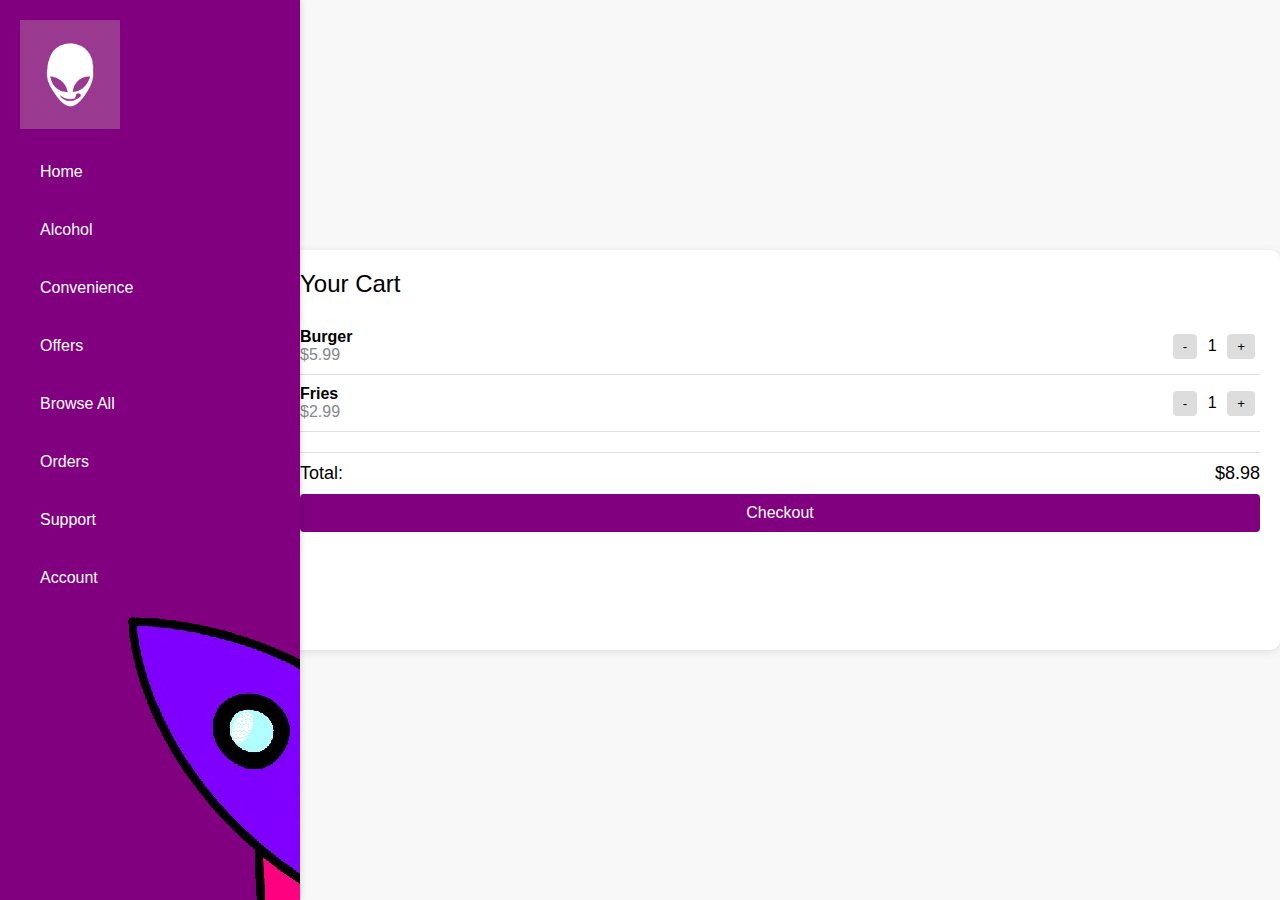
<file: cart.html>
<!DOCTYPE html>
<html lang="en">

<head>
    <meta charset="UTF-8">
    <meta name="viewport" content="width=device-width, initial-scale=1.0">
    <title>Your Cart - Space Plates</title>
    <link rel="stylesheet" href="styles_cart.css">
    <script src="script_cart.js"></script>
</head>

<body>
    <div class="container">
        <nav class="navbar">
            <ul>
                <li><img src="logo.png" alt = "logo" width="100"></li>
                <li><a href="index.html">Home</a></li>
                <li><a href="contact.html">Alcohol</a></li>
                <li><a href="contact.html">Convenience</a></li>
                <li><a href="contact.html">Offers</a></li>
                <li><a href="contact.html">Browse All</a></li>
                <li><a href="contact.html">Orders</a></li>
                <li><a href="contact.html">Support</a></li>
                <li><a href="contact.html">Account</a></li>
            </ul>
            <div class="rocket" >
                <img src = rocket2.0.png alt="rocket">
            </div>
        </nav>


        <div class="cart-container">
            <h1>Your Cart</h1>
            <div class="cart-items">
                <div class="cart-item">
                    <div class="item-details">
                        <span class="item-name">Burger</span>
                        <span class="item-price">$5.99</span>
                    </div>
                    <div class="item-quantity">
                        <button class="quantity-btn" onclick="decreaseQuantity(this)">-</button>
                        <span class="quantity">1</span>
                        <button class="quantity-btn" onclick="increaseQuantity(this)">+</button>
                    </div>
                </div>
                <div class="cart-item">
                    <div class="item-details">
                        <span class="item-name">Fries</span>
                        <span class="item-price">$2.99</span>
                    </div>
                    <div class="item-quantity">
                        <button class="quantity-btn" onclick="decreaseQuantity(this)">-</button>
                        <span class="quantity">1</span>
                        <button class="quantity-btn" onclick="increaseQuantity(this)">+</button>
                    </div>
                </div>
                <!-- Add more cart items as needed -->
            </div>
            <div class="cart-summary">
                <span>Total: </span>
                <span class="total-price">$8.98</span>
            </div>
            <button class="checkout-btn" id="button">Checkout</button>
        </div>
    </div>
</body>

</html>
</file>
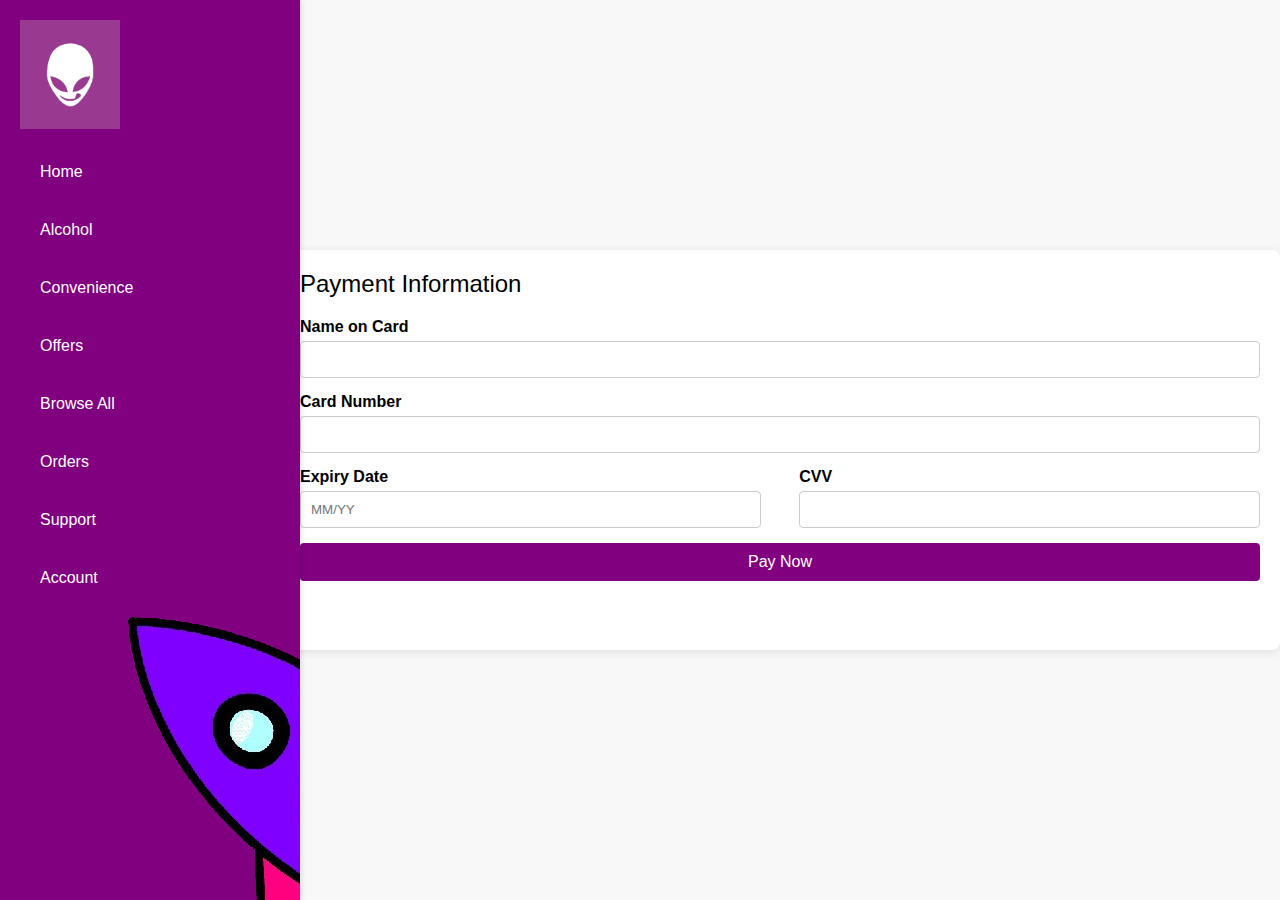
<file: payment.html>
<!DOCTYPE html>
<html lang="en">

<head>
    <meta charset="UTF-8">
    <meta name="viewport" content="width=device-width, initial-scale=1.0">
    <title>Your Cart - Space Plates</title>
    <link rel="stylesheet" href="styles_cart.css">
    <script src="script_cart.js"></script>
</head>
<!DOCTYPE html>
<html lang="en">
<head>
    <meta charset="UTF-8">
    <meta name="viewport" content="width=device-width, initial-scale=1.0">
    <title>Payment Page</title>
</head>
<body>
    <nav class="navbar">
        <ul>
            <li><img src="logo.png" alt = "logo" width="100"></li>
            <li><a href="index.html">Home</a></li>
            <li><a href="contact.html">Alcohol</a></li>
            <li><a href="contact.html">Convenience</a></li>
            <li><a href="contact.html">Offers</a></li>
            <li><a href="contact.html">Browse All</a></li>
            <li><a href="contact.html">Orders</a></li>
            <li><a href="contact.html">Support</a></li>
            <li><a href="contact.html">Account</a></li>
        </ul>
        <div class="rocket">
            <img src = rocket2.0.png alt="rocket">
        </div>
    </nav>

    <div class="payment-container">
        <h1>Payment Information</h1>
        <form id="payment-form">
            <div class="form-group">
                <label for="card-name">Name on Card</label>
                <input type="text" id="card-name" required>
            </div>
            <div class="form-group">
                <label for="card-number">Card Number</label>
                <input type="text" id="card-number" required>
            </div>
            <div class="form-row">
                <div class="form-group">
                    <label for="expiry-date">Expiry Date</label>
                    <input type="text" id="expiry-date" placeholder="MM/YY" required>
                </div>
                <div class="form-group">
                    <label for="cvv">CVV</label>
                    <input type="text" id="cvv" required>
                </div>
            </div>
            <button type="submit" class="pay-btn">Pay Now</button>
        </form>
    </div>


</body>
</html>
</file>
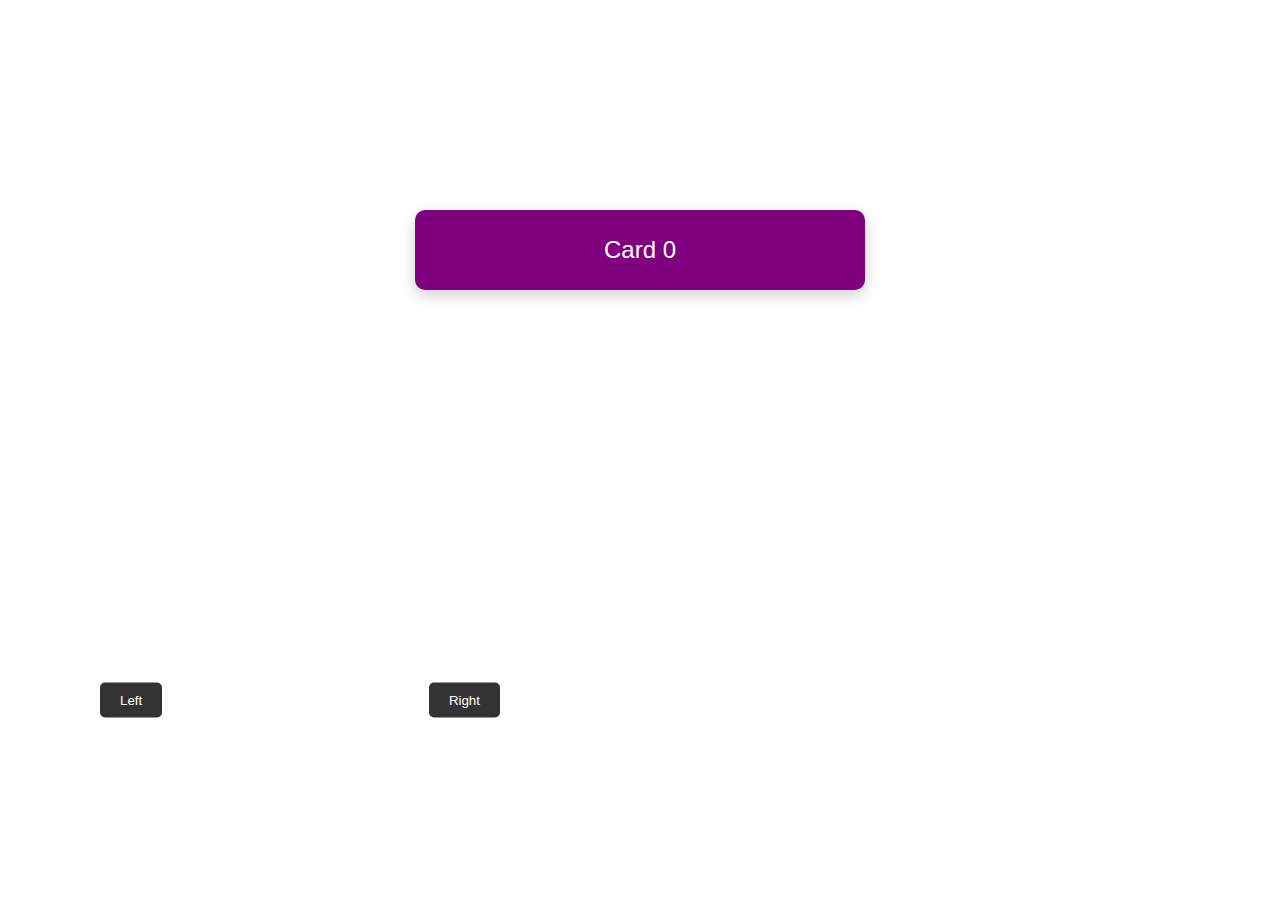
<file: test.html>
<!DOCTYPE html>
<html lang="en">
<head>
    <meta charset="UTF-8">
    <meta name="viewport" content="width=device-width, initial-scale=1.0">
    <title>Tinder Swiper</title>
    <style>
        /* General reset */
        /* General reset */
* {
    margin: 0;
    padding: 0;
    box-sizing: border-box;
    font-family: Arial, sans-serif;
}

/* Container for the swiper */
.card-container {
    position: relative;
    width: 100%;
    max-width: 300px; /* Set a maximum width for the container */
    height: 400px;
    margin: 50px auto;
    perspective: 1000px;
    display: flex;
    justify-content: center;
    align-items: center;
}

.swipe-container {
    position: relative;
    width: 300px; /* Adjust to fit your needs */
    height: 400px; /* Adjust to fit your needs */
}

.swipe-button {
    position: absolute;
    top: 50%;
    transform: translateY(-50%);
    background-color: #333;
    color: white;
    border: none;
    padding: 10px 20px;
    border-radius: 5px;
    cursor: pointer;
    z-index: 100;
}

.swipe-left {
    left: 100px; /* Adjust as needed */
}

.swipe-right {
    right: -200px; /* Adjust as needed */
}

/* Styling for the cards */
.card {
    position: absolute;
    width: 150%;
    height: 20%;
    border-radius: 10px;
    box-shadow: 0 5px 15px rgba(0, 0, 0, 0.2);
    display: flex;
    justify-content: center;
    align-items: center;
    font-size: 24px;
    color: white;
    cursor: pointer;
    user-select: none;
    transition: transform 0.3s ease, opacity 0.3s ease, background-color 0.3s ease;
}

/* Hide cards initially */
.card:nth-child(2), .card:nth-child(3), .card:nth-child(4), .card:nth-child(5) {
    opacity: 0;
    transform: scale(0.95);
    background-image: url(universe.jpg);
}
universe.jpg
/* Display each card in order */
.card.show {
    opacity: 1;
    transform: scale(1);
}

    </style>
    <link rel="stylesheet" href="styles.css">
</head>
<body>
    <div class="card-container">
        <div class="card" style="background-color: purple;">Card 0</div>
        <div class="card" style="background-color: purple;">Card 1</div>
        <div class="card" style="background-color: purple;">Card 3</div>
        <div class="card" style="background-color: purple;">Card 4</div>
        <div class="card" style="background-color: purple;">Card 5</div>
    </div>
    <div class="swipe-container">
        <button class="swipe-button swipe-left">Left</button>
        <button class="swipe-button swipe-right">Right</button>
    </div>
    <script src="script.js"></script>
</body>
</html>

<script>
    document.addEventListener('DOMContentLoaded', () => {
    const cards = document.querySelectorAll('.card');
    let currentCardIndex = 0;
    let startX = 0;
    let currentX = 0;
    let isTouching = false;

    function showCard(index) {
        if (index >= 0 && index < cards.length) {
            cards.forEach((card, i) => {
                card.classList.remove('show');
                if (i === index) {
                    card.classList.add('show');
                }
            });
        }
    }

    function startDrag(e) {
        isTouching = true;
        startX = e.type === 'mousedown' ? e.clientX : e.touches[0].clientX;
        console.log('Drag started at:', startX);
    }

    function dragCard(e) {
        if (!isTouching) return;

        currentX = e.type === 'mousemove' ? e.clientX : e.touches[0].clientX;
        const moveX = currentX - startX;

        console.log('Dragging, moveX:', moveX);

        // Calculate swipe direction and color change
        const swipeDirection = moveX > 0 ? 'right' : 'left';
        const swipeDistance = Math.min(Math.abs(moveX), 100); // Limit the distance to 100px for smoother transition

        if (swipeDirection === 'right') {
            cards[currentCardIndex].style.backgroundColor = `rgba(0, 255, 0, ${swipeDistance / 100})`; // Green
        } else {
            cards[currentCardIndex].style.backgroundColor = `rgba(255, 0, 0, ${Math.abs(swipeDistance / 100)})`; // Red
        }

        cards[currentCardIndex].style.transform = `translateX(${moveX}px) rotate(${moveX * 0.05}deg)`;
    }

    function endDrag(e) {
        if (!isTouching) return;
        isTouching = false;

        const moveX = currentX - startX;
        const swipeThreshold = 100; // Minimum distance for a valid swipe

        console.log('Drag ended, moveX:', moveX);

        if (Math.abs(moveX) > swipeThreshold) {
            if (moveX > 0) {
                // Swipe right
                console.log('Swiped right');
                cards[currentCardIndex].style.transform = 'translateX(100%) rotate(20deg)';
                cards[currentCardIndex].style.backgroundColor = 'rgba(0, 255, 0, 1)'; // Solid green
            } else {
                // Swipe left
                console.log('Swiped left');
                cards[currentCardIndex].style.transform = 'translateX(-100%) rotate(-20deg)';
                cards[currentCardIndex].style.backgroundColor = 'rgba(255, 0, 0, 1)'; // Solid red
            }

            setTimeout(() => {
                cards[currentCardIndex].style.display = 'none';
                currentCardIndex++;
                if (currentCardIndex < cards.length) {
                    showCard(currentCardIndex);
                }
            }, 300);
        } else {
            // If swipe is not significant, reset card position and color
            cards[currentCardIndex].style.transform = 'translateX(0) rotate(0)';
            cards[currentCardIndex].style.backgroundColor = 'rgba(128, 0, 128)'; // Reset color
        }
    }

    cards.forEach(card => {
        card.addEventListener('touchstart', startDrag);
        card.addEventListener('touchmove', dragCard);
        card.addEventListener('touchend', endDrag);

        card.addEventListener('mousedown', startDrag);
        card.addEventListener('mousemove', dragCard);
        card.addEventListener('mouseup', endDrag);
        card.addEventListener('mouseleave', endDrag); // In case mouse leaves the card during drag
    });

    showCard(currentCardIndex);
});

</script>
</file>
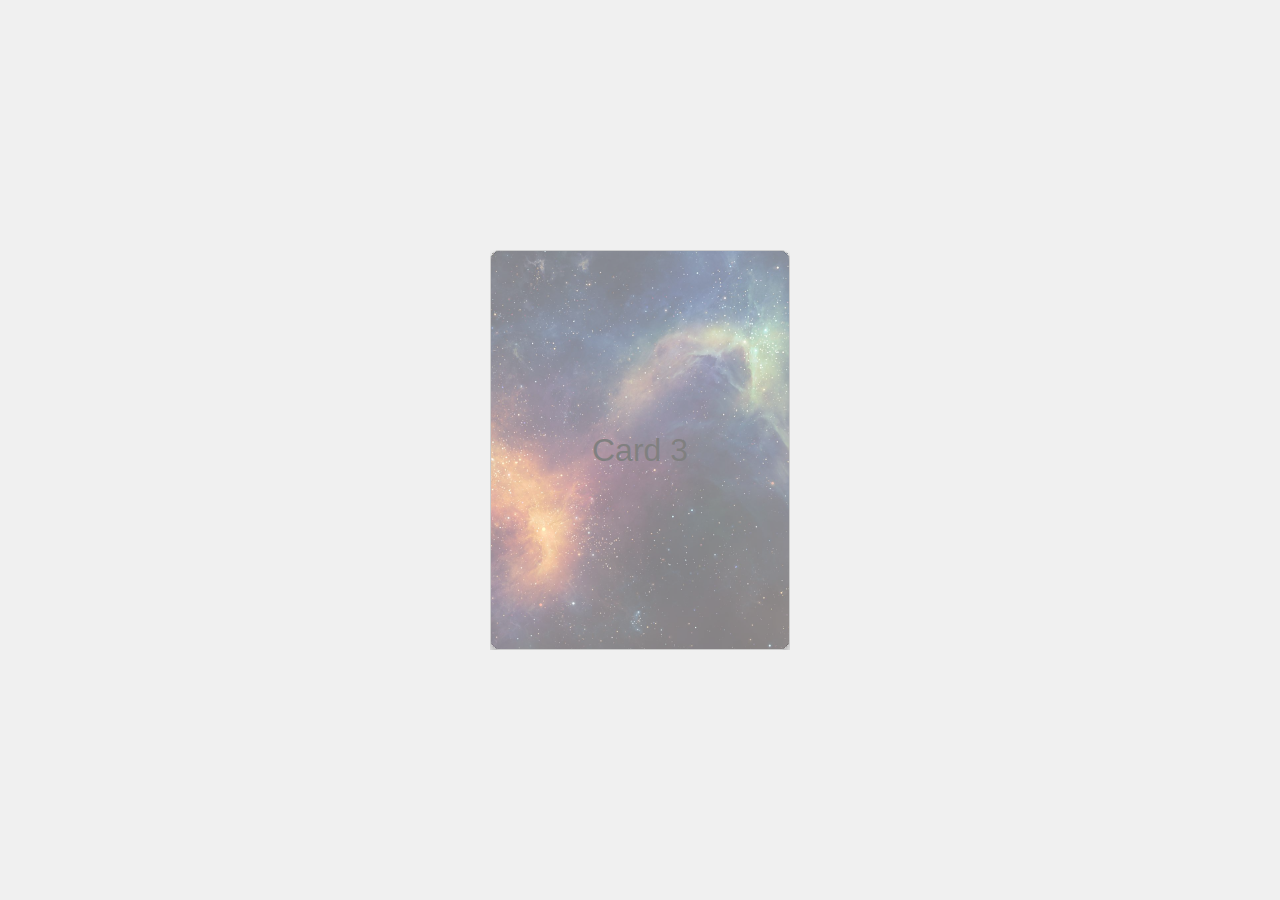
<file: test2.html>
<!DOCTYPE html>
<html lang="en">

<head>
    <meta charset="UTF-8">
    <meta name="viewport" content="width=device-width, initial-scale=1.0">
    <title>Swipeable Cards</title>
    <style>
        * {
    margin: 0;
    padding: 0;
    box-sizing: border-box;
}

body {
    font-family: Arial, sans-serif;
    display: flex;
    justify-content: center;
    align-items: center;
    height: 100vh;
    background-color: #f0f0f0;
}

.swipe-container {
    position: relative;
    width: 300px; /* Adjust as needed */
    height: 400px; /* Adjust as needed */
}

.card-container {
    position: relative;
    width: 100%;
    height: 100%;
    overflow: hidden;
}

.card {
    position: absolute;
    width: 100%;
    height: 100%;
    background-size: cover;
    background-position: center;
    border: 1px solid #ccc;
    border-radius: 10px;
    box-shadow: 0 4px 8px rgba(0, 0, 0, 0.1);
    display: flex;
    justify-content: center;
    align-items: center;
    font-size: 2rem;
    transition: transform 0.3s, background-color 0.3s;
    overflow: hidden; /* Ensure content doesn't spill out */
    background-image: url(universe.jpg);
}

.card::after {
    content: '';
    position: absolute;
    top: 0;
    left: 0;
    width: 100%;
    height: 100%;
    background: rgba(255, 255, 255, 0.5); /* Fallback color */
    transition: background-color 0.3s;
    pointer-events: none; /* Ensure it does not interfere with interactions */
}

    </style>
</head>

<body>
    <div class="swipe-container">
        <div class="card-container">
            <div class="card" style="background-image: url('universe.jpg');">Card 1</div>
            <div class="card" style="background-image: url('universe.jpg');">Card 2</div>
            <div class="card" style="background-image: url('universe.jpg');">Card 3</div>
        </div>
    </div>

    <script src="script.js"></script>
</body>

</html>

<script>
    document.addEventListener('DOMContentLoaded', () => {
    const cards = document.querySelectorAll('.card');
    let currentCardIndex = 0;
    let startX = 0;
    let currentX = 0;
    let isTouching = false;

    function showCard(index) {
        if (index >= 0 && index < cards.length) {
            cards.forEach((card, i) => {
                card.classList.remove('show');
                if (i === index) {
                    card.classList.add('show');
                }
            });
        }
    }

    function handleSwipe(direction) {
        const moveX = direction === 'right' ? 200 : -200; // Adjust swipe distance
        const fadeColor = direction === 'right' ? 'rgba(0, 255, 0, 0.5)' : 'rgba(255, 0, 0, 0.5)';
        cards[currentCardIndex].style.transform = `translateX(${moveX}px) rotate(${moveX * 0.05}deg)`;

        // Apply color fade effect
        cards[currentCardIndex].querySelector('::after').style.backgroundColor = fadeColor;

        setTimeout(() => {
            cards[currentCardIndex].style.display = 'none';
            currentCardIndex++;
            if (currentCardIndex < cards.length) {
                showCard(currentCardIndex);
            }
        }, 300);
    }

    function startDrag(e) {
        isTouching = true;
        startX = e.type === 'mousedown' ? e.clientX : e.touches[0].clientX;
    }

    function dragCard(e) {
        if (!isTouching) return;

        currentX = e.type === 'mousemove' ? e.clientX : e.touches[0].clientX;
        const moveX = currentX - startX;

        // Apply dragging effect
        cards[currentCardIndex].style.transform = `translateX(${moveX}px) rotate(${moveX * 0.05}deg)`;

        // Adjust fade color based on direction
        const swipeDirection = moveX > 0 ? 'right' : 'left';
        const swipeDistance = Math.min(Math.abs(moveX), 100); // Limit the distance for smoother transition
        const fadeColor = swipeDirection === 'right' ? `rgba(0, 255, 0, ${swipeDistance / 100})` : `rgba(255, 0, 0, ${Math.abs(swipeDistance / 100)})`;
        cards[currentCardIndex].querySelector('::after').style.backgroundColor = fadeColor;
    }

    function endDrag(e) {
        if (!isTouching) return;
        isTouching = false;

        const moveX = currentX - startX;
        const swipeThreshold = 100; // Minimum distance for a valid swipe

        if (Math.abs(moveX) > swipeThreshold) {
            const swipeDirection = moveX > 0 ? 'right' : 'left';
            console.log(`Swiped ${swipeDirection}`);
            handleSwipe(swipeDirection);
        } else {
            // Reset card position if swipe is not significant
            cards[currentCardIndex].style.transform = 'translateX(0) rotate(0)';
            cards[currentCardIndex].querySelector('::after').style.backgroundColor = ''; // Reset color
        }
    }

    cards.forEach(card => {
        card.addEventListener('touchstart', startDrag);
        card.addEventListener('touchmove', dragCard);
        card.addEventListener('touchend', endDrag);

        card.addEventListener('mousedown', startDrag);
        card.addEventListener('mousemove', dragCard);
        card.addEventListener('mouseup', endDrag);
        card.addEventListener('mouseleave', endDrag); // In case mouse leaves the card during drag
    });

    showCard(currentCardIndex);
});


</script>
</file>
<file: styles_cart.css>
* {
    margin: 0;
    padding: 0;
    box-sizing: border-box;
    font-family: "Ubuntu", sans-serif;
    font-weight: 400;
    font-style: normal;
}

.ubuntu-light {
    font-family: "Ubuntu", sans-serif;
    font-weight: 300;
    font-style: normal;
  }
  
  .ubuntu-regular {
    font-family: "Ubuntu", sans-serif;
    font-weight: 400;
    font-style: normal;
  }
  
  .ubuntu-medium {
    font-family: "Ubuntu", sans-serif;
    font-weight: 500;
    font-style: normal;
  }
  
  .ubuntu-bold {
    font-family: "Ubuntu", sans-serif;
    font-weight: 700;
    font-style: normal;
  }
  
  .ubuntu-light-italic {
    font-family: "Ubuntu", sans-serif;
    font-weight: 300;
    font-style: italic;
  }
  
  .ubuntu-regular-italic {
    font-family: "Ubuntu", sans-serif;
    font-weight: 400;
    font-style: italic;
  }
  
  .ubuntu-medium-italic {
    font-family: "Ubuntu", sans-serif;
    font-weight: 500;
    font-style: italic;
  }
  
  .ubuntu-bold-italic {
    font-family: "Ubuntu", sans-serif;
    font-weight: 700;
    font-style: italic;
  }

.navbar {
    width: 300px; /* Set a fixed width for the navbar */
    background-color: purple;
    padding: 20px;
    transition: opacity 3s 1ease, transform 0.5s ease; /* Add transition for smooth effect */
    position: fixed; /* Make navbar fixed */
    height: 100%; /* Full height */
    overflow-y: auto; /* Allow scrolling if needed */
}

.navbar.hidden {
    opacity: 0; /* Set opacity to 0 */
    transform: translateX(-100%); /* Move it off-screen */
}

.navbar h1 {
    font-family: Georgia, 'Times New Roman', Times, serif;
    font-weight: bold;
    text-align: center;
}


nav {
    background-color: #000000;
    position: fixed;
    top: 0;
    left: 0;
    width: 200px;
    height: 100vh;
    padding-top: 20px;
    box-shadow: 2px 0 5px rgba(0, 0, 0, 0.1);
    z-index: 1000;
}

nav ul {
    list-style: none;
    padding: 0;
    margin: 0;
}

nav ul li {
    margin-bottom: 20px;
}

nav ul li a {
    color: white;
    text-decoration: none;
    padding: 10px 20px;
    display: block;
    transition: background-color 0.3s;
}

nav ul li a:hover {
    background-color: rgba(255, 255, 255, 0.2);
    border-radius: 5px;
}


body {
    font-family: Arial, sans-serif;
    background-color: #f8f8f8;
    margin: 0;
    padding: 0;
    display: flex;
    justify-content: center;
    align-items: center;
    height: 100vh;
}

.cart-container {
    background-color: white;
    padding: 20px;
    border-radius: 10px;
    box-shadow: 0 2px 10px rgba(0, 0, 0, 0.1);
    width: 1000px;
    height: 400px;
    margin-left: 280px;
}

h1 {
    font-size: 24px;
    margin-bottom: 20px;
}

.cart-items {
    margin-bottom: 20px;
}

.cart-item {
    display: flex;
    justify-content: space-between;
    align-items: center;
    padding: 10px 0;
    border-bottom: 1px solid #e0e0e0;
}

.item-details {
    display: flex;
    flex-direction: column;
}

.item-name {
    font-size: 16px;
    font-weight: bold;
}

.item-price {
    color: #888;
}

.item-quantity {
    display: flex;
    align-items: center;
}

.quantity-btn {
    background-color: #ddd;
    border: none;
    padding: 5px 10px;
    cursor: pointer;
    margin: 0 5px;
    border-radius: 4px;
}

.quantity {
    min-width: 20px;
    text-align: center;
}

.cart-summary {
    display: flex;
    justify-content: space-between;
    align-items: center;
    font-size: 18px;
    font-weight: bold;
    padding: 10px 0;
    border-top: 1px solid #e0e0e0;
}

.checkout-btn {
    background-color: purple;
    color: white;
    border: none;
    padding: 10px;
    width: 100%;
    cursor: pointer;
    font-size: 16px;
    border-radius: 4px;
    transition: background-color 0.3s;
}

.checkout-btn:hover {
    background-color: gray;
}

body {
    font-family: Arial, sans-serif;
    background-color: #f8f8f8;
    margin: 0;
    padding: 0;
    display: flex;
    justify-content: center;
    align-items: center;
    height: 100vh;
}

.payment-container {
    background-color: white;
    padding: 20px;
    border-radius: 8px;
    box-shadow: 0 2px 10px rgba(0, 0, 0, 0.1);
    width: 1000px;
    height: 400px;
    margin-left: 280px;
}

h1 {
    font-size: 24px;
    margin-bottom: 20px;
}

.form-group {
    margin-bottom: 15px;
}

label {
    display: block;
    margin-bottom: 5px;
    font-weight: bold;
}

input[type="text"] {
    width: 100%;
    padding: 10px;
    border: 1px solid #ccc;
    border-radius: 4px;
}

.form-row {
    display: flex;
    justify-content: space-between;
}

.form-row .form-group {
    width: 48%;
}

.pay-btn {
    background-color: purple;
    color: white;
    border: none;
    padding: 10px;
    width: 100%;
    cursor: pointer;
    font-size: 16px;
    border-radius: 4px;
    transition: background-color 0.3s;
}

.pay-btn:hover {
    background-color: purple;
}
</file>
<file: styles.css>
* {
    margin: 0;
    padding: 0;
    box-sizing: border-box;
}

body {
    font-family: Arial, sans-serif;
}

.navbar {
    background-color: #333;
    padding: 1rem;
    text-align: center;
}

.navbar h1 {
    color: white;
    margin: 0;
}

.home {
    /* background: url('path-to-your-image.jpg') no-repeat center center/cover; */
    /* height: 100vh; */
    display: flex;
    align-items: center;
    /* justify-content: center; */
    background-color: rgba(0, 0, 0, 0.5);
    width: 100%;
}

.home h2 {
    color: white;
    font-size: 3rem;
}

.order {
    padding: 2rem;
    background-color: #f4f4f4;
}

.order h2 {
    font-size: 2rem;
    margin-bottom: 1rem;
}

.form-group {
    margin-bottom: 1rem;
}

.form-group label {
    display: block;
    margin-bottom: 0.5rem;
}

.form-group input {
    width: 100%;
    padding: 0.5rem;
    border: 1px solid #ccc;
    border-radius: 5px;
}

button {
    padding: 0.5rem 1rem;
    background-color: #333;
    color: white;
    border: none;
    border-radius: 5px;
    cursor: pointer;
}

button:hover {
    background-color: #555;
}

.footer {
    background-color: #333;
    color: white;
    text-align: center;
    padding: 1rem;

    width: 100%;
    bottom: 0;
}

.parent-div {
    display: flex;
    grid-template-columns: 1fr 1fr;
}

nav {
    background-color: #000000;
    /* position: fixed; */
    top: 0;
    left: 0;
    width: 200px;
    height: 100vh;
    padding-top: 20px;
    box-shadow: 2px 0 5px rgba(0, 0, 0, 0.1);
    z-index: 1000;
}

nav ul {
    list-style: none;
    padding: 0;
    margin: 0;
}

nav ul li {
    margin-bottom: 20px;
}

nav ul li a {
    color: white;
    text-decoration: none;
    padding: 10px 20px;
    display: block;
    transition: background-color 0.3s;
}

nav ul li a:hover {
    background-color: rgba(255, 255, 255, 0.2);
    border-radius: 5px;
}
</file>
